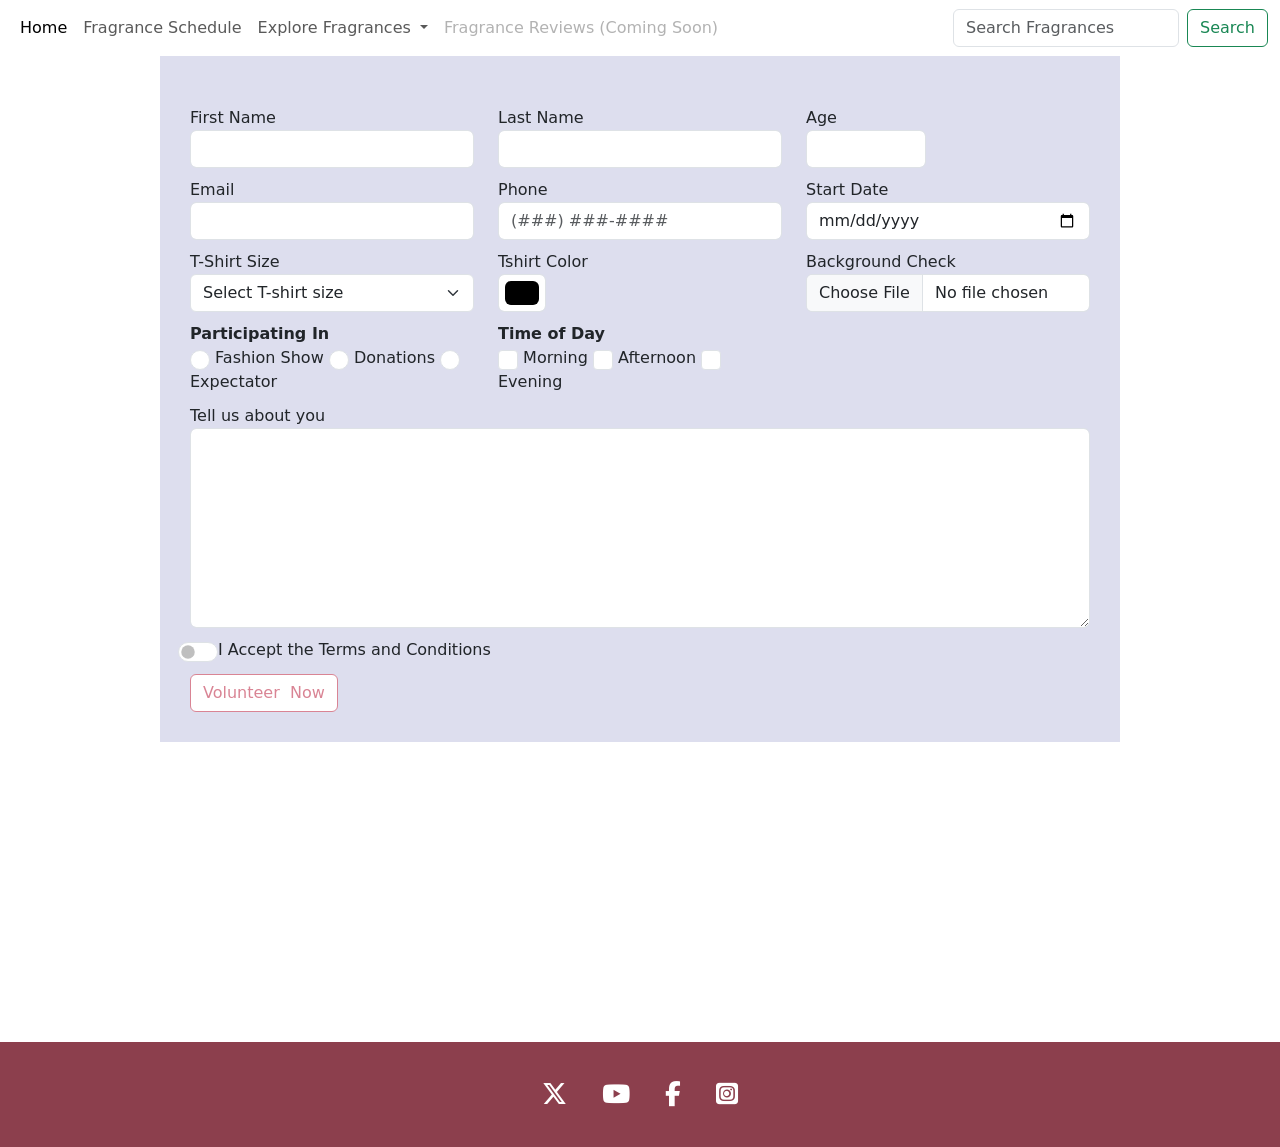
<file: form.html>
<!DOCTYPE html>
<html lang="en">
  <head>
    <meta charset="UTF-8" />
    <meta name="viewport" content="width=device-width, initial-scale=1.0" />
    <title>Raul's Modeling Page</title>

    <!-- Bootstrap CDN CSS -->
    <link href="https://cdn.jsdelivr.net/npm/bootstrap@5.3.3/dist/css/bootstrap.min.css" rel="stylesheet" integrity="sha384-QWTKZyjpPEjISv5WaRU9OFeRpok6YctnYmDr5pNlyT2bRjXh0JMhjY6hW+ALEwIH" crossorigin="anonymous" />

    <!-- Font Awesome CDN CSS -->
    <link rel="stylesheet" href="https://cdnjs.cloudflare.com/ajax/libs/font-awesome/6.7.2/css/all.min.css" integrity="sha512-Evv84Mr4kqVGRNSgIGL/F/aIDqQb7xQ2vcrdIwxfjThSH8CSR7PBEakCr51Ck+w+/U6swU2Im1vVX0SVk9ABhg==" crossorigin="anonymous" referrerpolicy="no-referrer" />

    <!-- Local CSS -->
    <link href="css/form.css" rel="stylesheet" />


    <style>
      h1 {
        display: none;
      }
    </style>
  </head>
  <body>
    <!-- begin header -->
    <header-component></header-component>
    <!-- end header -->

    <main>
      <!-- Begin Form -->
      <div class="web-form">
        <form class="needs-validation" data-netlify="true" novalidate>
          <div class="row">
            <!-- first name -->
            <div class="col-12 col-xxs-12 col-xs-12 col-md-4 col-lg-4 col-xl-4 col-xxl-4">
              <label for="first-name">First Name</label>
              <input type="text" id="first-name" name="firstName" class="form-control" />
            </div>

            <!-- last name -->
            <div class="col-12 col-xxs-12 col-xs-12 col-md-4 col-lg-4 col-xl-4 col-xxl-4">
              <label for="last-name">Last Name</label>
              <input type="text" id="last-name" name="lastName" class="form-control" />
            </div>

            <!-- Age - number -->
            <div class="col-12 col-xxs-12 col-xs-12 col-md-4 col-lg-4 col-xl-4 col-xxl-4">
              <label for="age">Age</label>
              <input type="number" name="age" id="age" min="18" max="120" class="form-control" />
            </div>

            <!-- Email - email -->
            <div class="col-12 col-xxs-12 col-xs-12 col-md-4 col-lg-4 col-xl-4 col-xxl-4">
              <label for="email">Email</label>
              <input type="email" name="email" id="email" class="form-control" />
            </div>

            <!-- phone -->
            <div class="col-12 col-xxs-12 col-xs-12 col-md-4 col-lg-4 col-xl-4 col-xxl-4">
              <label for="phone">Phone</label>
              <input type="text" name="phone" id="phone" placeholder="(###) ###-####" class="form-control" />
            </div>

            <!-- Start Date - date -->
            <div class="col-12 col-xxs-12 col-xs-12 col-md-4 col-lg-4 col-xl-4 col-xxl-4">
              <label for="start-date">Start Date</label>
              <input type="date" id="start-date" name="startDate" required class="form-control" />
            </div>

            <!-- Tshirt - Select field -->
            <div class="col-12 col-xxs-12 col-xs-12 col-md-4 col-lg-4 col-xl-4 col-xxl-4">
              <label for="t-shirt">T-Shirt Size</label>
              <select id="t-shirt" required class="form-select">
                <option value="">Select T-shirt size</option>
                <option value="XXS">XXS</option>
                <option value="XS">XS</option>
                <option value="S">S</option>
                <option value="M">M</option>
                <option value="L">L</option>
                <option value="XL">XL</option>
                <option value="XXL">XXL</option>
                <option value="CUSTOM">CUSTOM</option>
              </select>
              <input type="text" id="custom" name="custom" placeholder="Please input a custom size" disabled class="form-control" />
            </div>

            <!-- Tshirt Color - Color-->
            <div class="col-12 col-xxs-12 col-xs-12 col-md-4 col-lg-4 col-xl-4 col-xxl-4">
              <label for="color">Tshirt Color</label>
              <input type="color" name="color" id="color" class="form-control form-control-color" />
            </div>

            <!-- Backgroun Check - Upload file -->
            <div class="col-12 col-xxs-12 col-xs-12 col-md-4 col-lg-4 col-xl-4 col-xxl-4">
              <label for="background-check">Background Check</label>
              <input type="file" id="background-check" accept=".pdf" class="form-control" />
            </div>

            <!-- Participating In - Radio Buttons -->
            <div class="col-12 col-xxs-12 col-xs-12 col-md-4 col-lg-4 col-xl-4 col-xxl-4">
              <strong>Participating In</strong><br />

              <input type="radio" name="participation" id="fashion-show" value="Fashion Show" required class="form-check-input radio" />
              <label for="fashion-show">Fashion Show</label>

              <input type="radio" name="participation" id="donations" value="Donations" required class="form-check-input radio" />
              <label for="donations">Donations</label>

              <input type="radio" name="participation" id="expectator" value="Expectator" required class="form-check-input radio" />
              <label for="expectator">Expectator</label>
            </div>

            <!-- Time of Day - Checkbox Fields -->
            <div class="col-12 col-xxs-12 col-xs-12 col-md-4 col-lg-4 col-xl-4 col-xxl-4">
              <strong>Time of Day</strong><br />

              <input type="checkbox" name="timeOfDay" id="time-of-day-morning" value="Morning" required class="form-check-input checkbox timeOfDay" />
              <label for="time-of-day-morning">Morning</label>

              <input type="checkbox" name="timeOfDay" id="time-of-day-afternoon" value="Afternoon" required class="form-check-input checkbox timeOfDay" />
              <label for="time-of-day-afternoon">Afternoon</label>

              <input type="checkbox" name="timeOfDay" id="time-of-day-evening" value="Evening" required class="form-check-input checkbox timeOfDay" />
              <label for="time-of-day-evening">Evening</label>
            </div>

            <!-- Comments -->
            <div class="col-12">
              <label for="about-you">Tell us about you</label><br />
              <textarea name="about-you" id="about-you" class="form-control"></textarea>
            </div>

            <!-- Terms and Conditions - Checkbox with toggle switch-->
            <div class="col-12 form-check form-switch">
              <input required type="checkbox" name="terms" id="terms-and-conditions" value="Yes" class="form-check-input checkbox" />
              <label for="terms-and-conditions">I Accept the Terms and Conditions</label>
            </div>

            <!-- submit button -->
            <div class="col-12">
              <input type="submit" id="submit" name="submit" value="Volunteer  Now" class="submit btn btn-primary" />
            </div>
          </div>
        </form>
      </div>
      <!-- End Form -->
    </main>

    <!-- begin footer -->
    <footer-component></footer-component>
    <!-- end footer -->
    <section>
      <!-- Bootstrap CDN JS -->
      <script src="https://cdn.jsdelivr.net/npm/bootstrap@5.3.3/dist/js/bootstrap.bundle.min.js" integrity="sha384-YvpcrYf0tY3lHB60NNkmXc5s9fDVZLESaAA55NDzOxhy9GkcIdslK1eN7N6jIeHz" crossorigin="anonymous"></script>

      <!-- Local JS File with Header -->
      <script src="js/header.js"></script>

      <!-- Local JS File with Footer -->
      <script src="js/footer.js"></script>

      <!-- local js file for form -->
      <script src="js/form.js"></script>
    </section>
  </body>
</html>
</file>
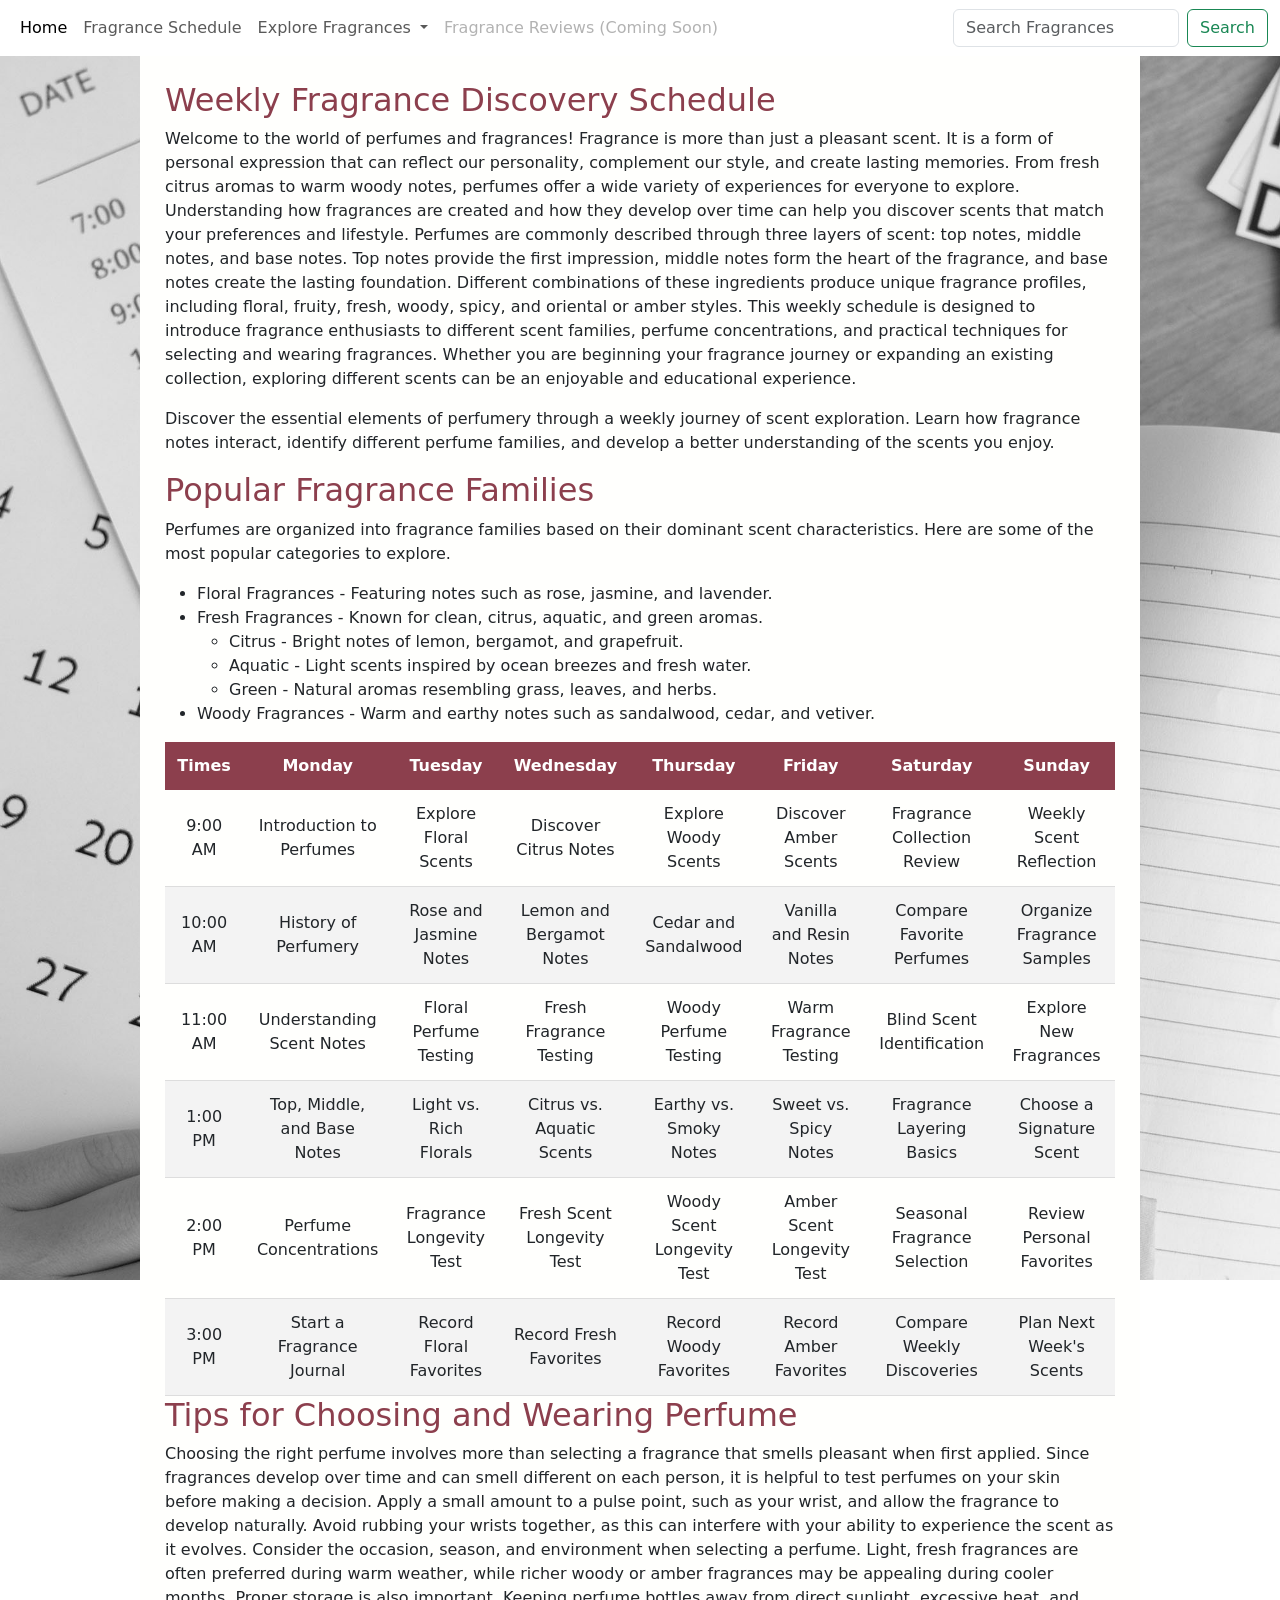
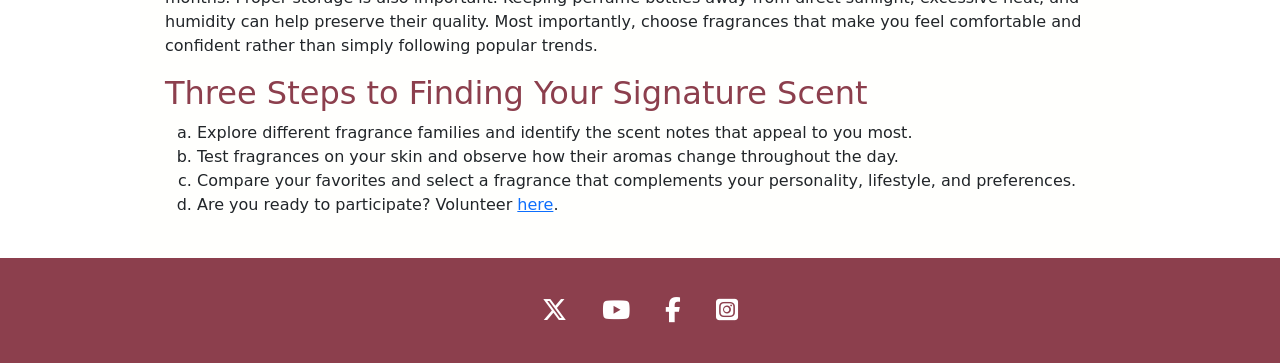
<file: schedule.html>
<!DOCTYPE html>
<html lang="en">
  <head>
    <meta charset="UTF-8" />
    <meta name="viewport" content="width=device-width, initial-scale=1.0" />
    <title>Raul's Fragrance Discovery Page</title>

    <!-- Bootstrap CDN CSS -->
    <link href="https://cdn.jsdelivr.net/npm/bootstrap@5.3.3/dist/css/bootstrap.min.css" rel="stylesheet" integrity="sha384-QWTKZyjpPEjISv5WaRU9OFeRpok6YctnYmDr5pNlyT2bRjXh0JMhjY6hW+ALEwIH" crossorigin="anonymous" />

    <!-- Font Awesome CDN CSS -->
    <link rel="stylesheet" href="https://cdnjs.cloudflare.com/ajax/libs/font-awesome/6.7.2/css/all.min.css" integrity="sha512-Evv84Mr4kqVGRNSgIGL/F/aIDqQb7xQ2vcrdIwxfjThSH8CSR7PBEakCr51Ck+w+/U6swU2Im1vVX0SVk9ABhg==" crossorigin="anonymous" referrerpolicy="no-referrer" />

    <!-- Local CSS -->
    <link href="css/schedule.css" rel="stylesheet" />

    <style>
      h1 {
        display: none;
      }
    </style>
  </head>
  <body>
    <!-- begin header -->
    <header-component></header-component>
    <!-- end header -->

    <main>
      <div class="wrapper-body">
        <div class="wrapper-main">
          <div class="wrapper-content">
            <h2>Weekly Fragrance Discovery Schedule</h2>
            <p>
              Welcome to the world of perfumes and fragrances! Fragrance is more than just a pleasant scent. It is a form of personal expression that can reflect our personality, complement our style, and create lasting memories. From fresh citrus aromas to warm woody notes, perfumes offer a wide variety of experiences for everyone to explore. Understanding how fragrances are created and how they develop over time can help you discover scents that match your preferences and lifestyle. Perfumes are commonly described through three layers of scent: top notes, middle notes, and base notes. Top notes provide the first impression, middle notes form the heart of the fragrance, and base notes create the lasting foundation. Different combinations of these ingredients produce unique fragrance profiles, including floral, fruity, fresh, woody, spicy, and oriental or amber styles. This weekly schedule is designed to introduce fragrance enthusiasts to different scent families, perfume concentrations, and practical techniques for selecting and wearing fragrances. Whether you are beginning your fragrance journey or expanding an existing collection, exploring different scents can be an enjoyable and educational experience.
            </p>
          </div>


                <!-- begin top list -->
                <div class="wrapper-content">
                    <h1>Explore the World of Fragrances</h1>
                    <p>Discover the essential elements of perfumery through a weekly journey of scent exploration. Learn how fragrance notes interact, identify different perfume families, and develop a better understanding of the scents you enjoy.
                    </p>

                    <h2>Popular Fragrance Families</h2>
                    <p>Perfumes are organized into fragrance families based on their dominant scent characteristics. Here are some of the most popular categories to explore.</p>

                    <ul>
                        <li>Floral Fragrances - Featuring notes such as rose, jasmine, and lavender.</li>
                        <li>Fresh Fragrances - Known for clean, citrus, aquatic, and green aromas.</li>
                        <ul>
                            <li>Citrus - Bright notes of lemon, bergamot, and grapefruit.</li>
                            <li>Aquatic - Light scents inspired by ocean breezes and fresh water.</li>
                            <li>Green - Natural aromas resembling grass, leaves, and herbs.</li>
                        </ul>
                        <li>Woody Fragrances - Warm and earthy notes such as sandalwood, cedar, and vetiver.</li>

                    </ul>
                </div>
                <!-- end top list -->



          <table class="content-table">
            <thead>
              <tr>
                <th>Times</th>
                <th>Monday</th>
                <th>Tuesday</th>
                <th>Wednesday</th>
                <th>Thursday</th>
                <th>Friday</th>
                <th>Saturday</th>
                <th>Sunday</th>
              </tr>
            </thead>

            <tbody>
              <tr>
                <td>9:00 AM</td>
                <td>Introduction to Perfumes</td>
                <td>Explore Floral Scents</td>
                <td>Discover Citrus Notes</td>
                <td>Explore Woody Scents</td>
                <td>Discover Amber Scents</td>
                <td>Fragrance Collection Review</td>
                <td>Weekly Scent Reflection</td>
              </tr>

              <tr>
                <td>10:00 AM</td>
                <td>History of Perfumery</td>
                <td>Rose and Jasmine Notes</td>
                <td>Lemon and Bergamot Notes</td>
                <td>Cedar and Sandalwood</td>
                <td>Vanilla and Resin Notes</td>
                <td>Compare Favorite Perfumes</td>
                <td>Organize Fragrance Samples</td>
              </tr>

              <tr>
                <td>11:00 AM</td>
                <td>Understanding Scent Notes</td>
                <td>Floral Perfume Testing</td>
                <td>Fresh Fragrance Testing</td>
                <td>Woody Perfume Testing</td>
                <td>Warm Fragrance Testing</td>
                <td>Blind Scent Identification</td>
                <td>Explore New Fragrances</td>
              </tr>

              <tr>
                <td>1:00 PM</td>
                <td>Top, Middle, and Base Notes</td>
                <td>Light vs. Rich Florals</td>
                <td>Citrus vs. Aquatic Scents</td>
                <td>Earthy vs. Smoky Notes</td>
                <td>Sweet vs. Spicy Notes</td>
                <td>Fragrance Layering Basics</td>
                <td>Choose a Signature Scent</td>
              </tr>

              <tr>
                <td>2:00 PM</td>
                <td>Perfume Concentrations</td>
                <td>Fragrance Longevity Test</td>
                <td>Fresh Scent Longevity Test</td>
                <td>Woody Scent Longevity Test</td>
                <td>Amber Scent Longevity Test</td>
                <td>Seasonal Fragrance Selection</td>
                <td>Review Personal Favorites</td>
              </tr>

              <tr>
                <td>3:00 PM</td>
                <td>Start a Fragrance Journal</td>
                <td>Record Floral Favorites</td>
                <td>Record Fresh Favorites</td>
                <td>Record Woody Favorites</td>
                <td>Record Amber Favorites</td>
                <td>Compare Weekly Discoveries</td>
                <td>Plan Next Week's Scents</td>
              </tr>
            </tbody>
          </table>

          <div class="wrapper-content">
            <h2>Tips for Choosing and Wearing Perfume</h2>
            <p>Choosing the right perfume involves more than selecting a fragrance that smells pleasant when first applied. Since fragrances develop over time and can smell different on each person, it is helpful to test perfumes on your skin before making a decision. Apply a small amount to a pulse point, such as your wrist, and allow the fragrance to develop naturally. Avoid rubbing your wrists together, as this can interfere with your ability to experience the scent as it evolves. Consider the occasion, season, and environment when selecting a perfume. Light, fresh fragrances are often preferred during warm weather, while richer woody or amber fragrances may be appealing during cooler months. Proper storage is also important. Keeping perfume bottles away from direct sunlight, excessive heat, and humidity can help preserve their quality. Most importantly, choose fragrances that make you feel comfortable and confident rather than simply following popular trends.</p>
          
                <!-- begin bottom list -->
                <div class="wrapper-content">
                    <h2>Three Steps to Finding Your Signature Scent</h2>
                    <ol type="a">
                        <li>Explore different fragrance families and identify the scent notes that appeal to you most.</li>
                        <li>Test fragrances on your skin and observe how their aromas change throughout the day.</li>
                        <li>Compare your favorites and select a fragrance that complements your personality, lifestyle, and preferences.</li>
                        <li>Are you ready to participate? Volunteer <a href="form.html">here</a>.</li>
                      </ol>
                </div>
                <!-- end bottom list -->

          
          </div>
        </div>
      </div>
    </main>

    <!-- begin footer -->
    <footer-component></footer-component>
    <!-- end footer -->
    <section>
      <!-- Bootstrap CDN JS -->
      <script src="https://cdn.jsdelivr.net/npm/bootstrap@5.3.3/dist/js/bootstrap.bundle.min.js" integrity="sha384-YvpcrYf0tY3lHB60NNkmXc5s9fDVZLESaAA55NDzOxhy9GkcIdslK1eN7N6jIeHz" crossorigin="anonymous"></script>

      <!-- Local JS File with Header -->
      <script src="js/header.js"></script>

      <!-- Local JS File with Footer -->
      <script src="js/footer.js"></script>
    </section>
  </body>
</html>
</file>
<file: css/form.css>
@import 'global.css';
@import 'main.css';

.web-form {
    width: 75%;
    position: relative;
    margin: auto;
    background-color: #dddeee;
    padding: 30px;
    margin-bottom: 300px;
}

.web-form div {
    margin-top: 10px;
}

#age {
    width: 120px;
}

#custom {
    margin-top: 5px;
    display: none;
}

#terms-and-conditions {
    width: 40px !important;
    height: 20px !important;
}

#about-you {
    width: 100%;
    height: 200px;
}

.radio, .checkbox {
    width: 20px !important;
    height: 20px !important;
}

.submit {
    border-color: var(--secondaryColor) !important;
    background-color:  #ffffff;
    color: var(--secondaryColor) !important;
}

.submit:hover {
    background-color:  #ffffff;
    color: #000000;
}
</file>
<file: css/schedule.css>
@import 'global.css';
@import 'main.css';


.wrapper-body {
    background-image: url("https://raulgonzalez77.github.io/imed1316-fall-2026/images/background-image.jpg");
    background-repeat: no-repeat;
    background-attachment: fixed;
    background-size: cover;
}

.wrapper-main {
    width: 100%;
    max-width: 1000px;
    margin: auto;
    background-color:  #fffffd !important;
    padding: 25px;
    margin-bottom: 0;
}

.wrapper-content {
    margin: auto;
    width: 100%;
    max-width: 1000px;
}

.content-table {
    border-collapse: collapse;
    width:100%;
    max-width: 1000px;
    margin: auto;
    text-align: center;
}

.content-table thead tr th {
    background-color: var(--primaryColor) !important;
    color: #ffffff;
}

.content-table th,
.content-table td {
    padding: 12px;
}

.content-table tbody tr {
    border-bottom: 1px solid #dddddd;
}

.content-table tbody tr:nth-of-type(even) {
    background-color: #f3f3f3;
}
</file>
